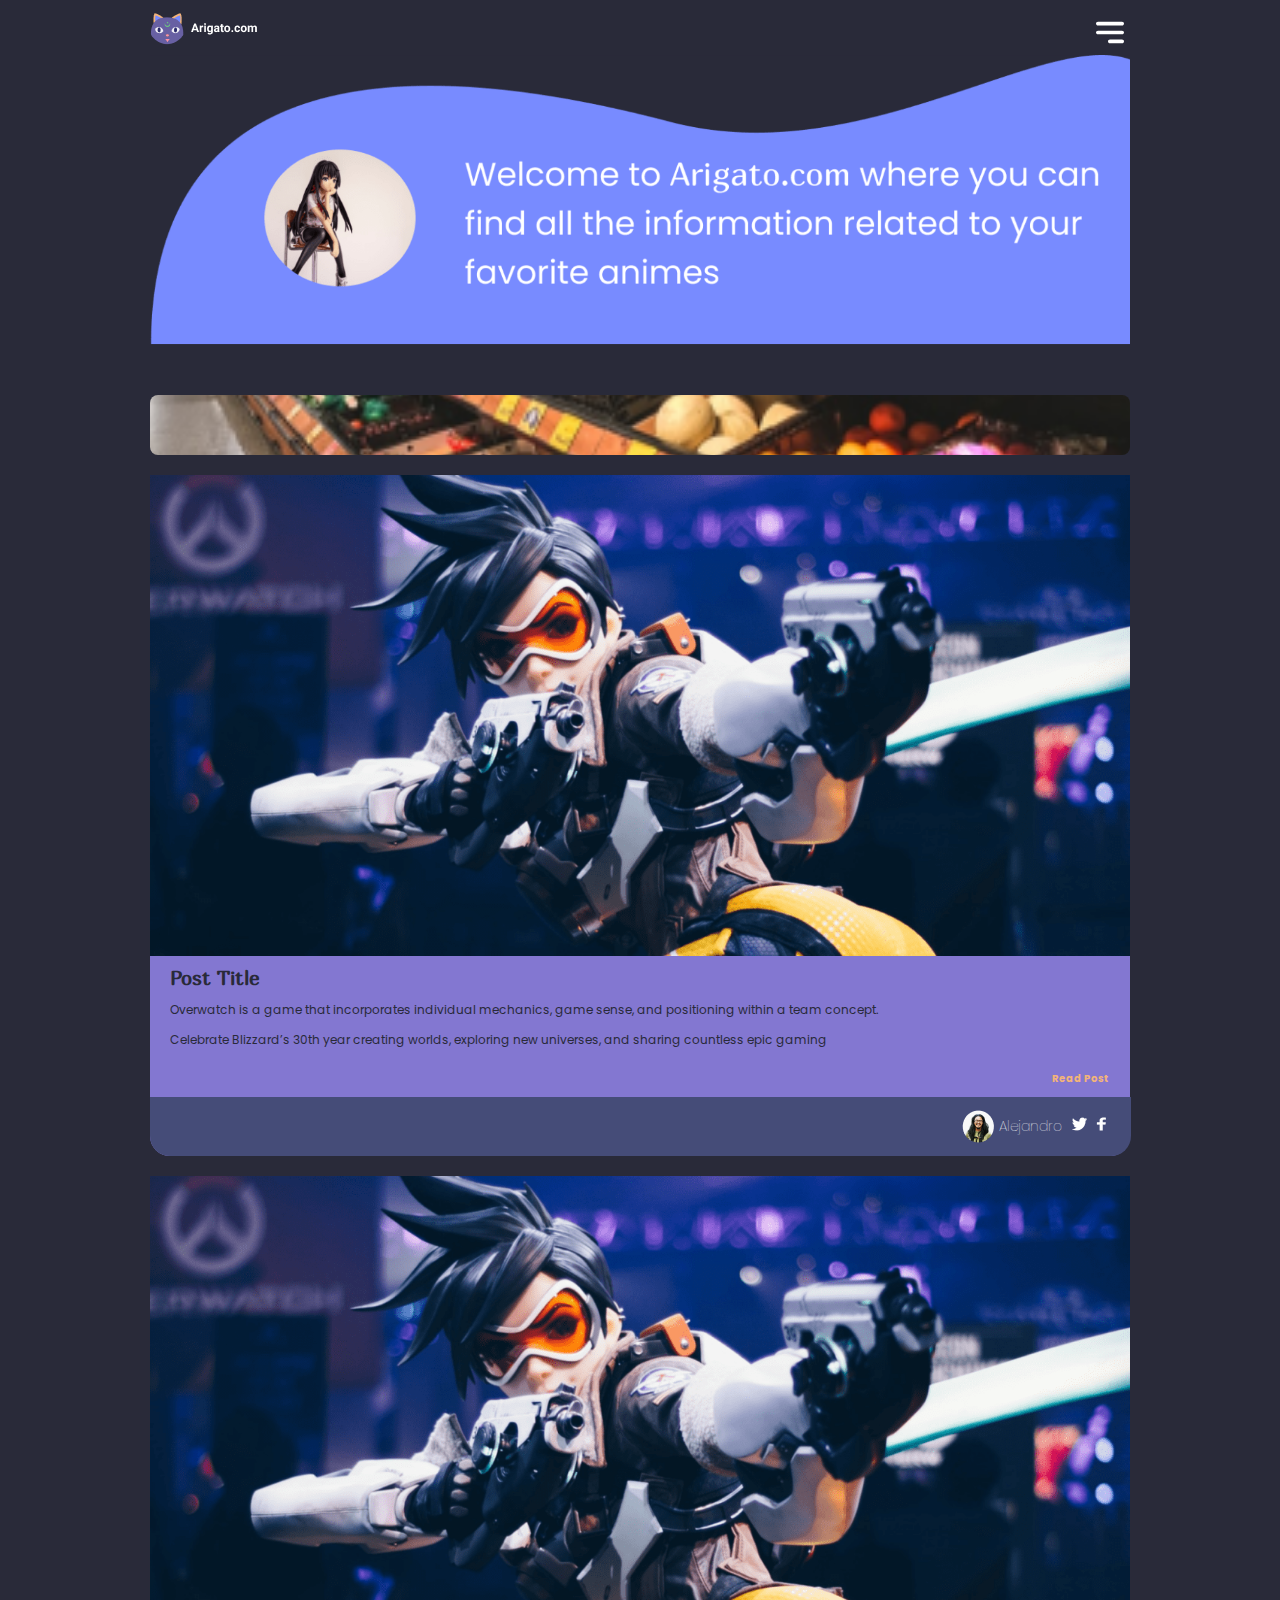
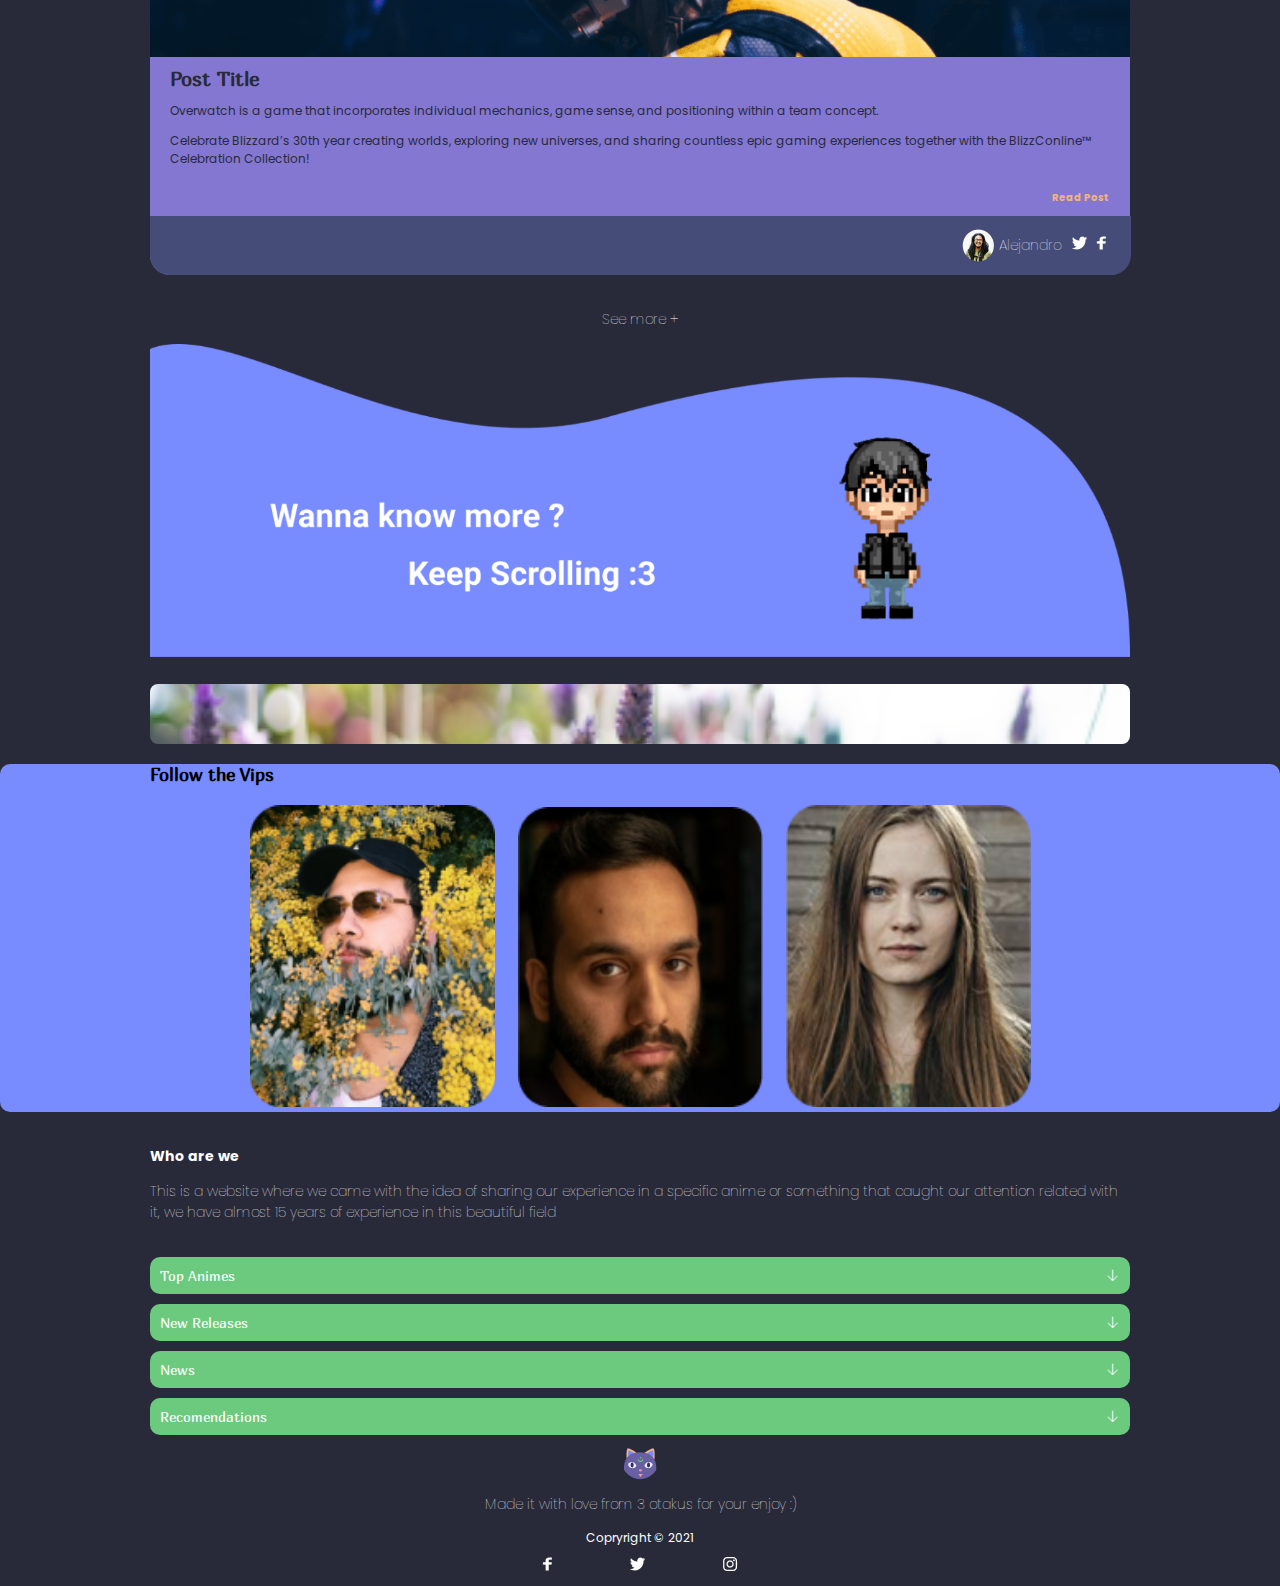
<file: index.html>
<!DOCTYPE html>
<html lang="en">

<head>
  <meta charset="UTF-8">
  <meta name="viewport" content="width=device-width, initial-scale=1.0">
  <link rel="stylesheet" href="public/css/styles.css">
  <title>Arigato.com</title>
</head>

<body>
  <div class="wrapper">
    <div class="container">
      <!--header-->
      <div class="header">
        <img class="logo" src="img/LogoHeader.png" alt="">
        <button class="menu-bottom">menu</button>
      </div>
      <div class="welcome">
        <img
        sizes="(max-width: 1400px) 100vw, 1400px"
        srcset="
        img/test_uv0m8c_c_scale,w_200.png 200w,
        img/test_uv0m8c_c_scale,w_1013.png 1013w,
        img/test_uv0m8c_c_scale,w_1400.png 1400w"
        src="img/test_uv0m8c_c_scale,w_1400.png"
        alt="">
      </div>
      <div class="firstAd"></div>
      <div class="menu">
        <img class="close" src="img/close.png" alt="">
        <ul class="menu_list">
          <li><a href="#">Animes of the Month</a></li>
          <li><a href="#">New Releases</a></li>
          <li><a href="#">News</a></li>
          <li><a href="#">Recomendations</a></li>
        </ul>
        <p class="line"></p>
        <h2 class="category">Categories</h2>
        <ul class="menu_list-2">
          <li><a href="#">Action</a></li>
          <li><a href="#">Adventure</a></li>
          <li><a href="#">Fiction</a></li>
          <li><a href="#">Romantic</a></li>
          <li><a href="#">Terror</a></li>
          <li><a href="#">Gore</a></li>
        </ul>
      </div>
      <!--card-->
      <div class="card">
        <img
        sizes="(max-width: 1400px) 100vw, 1400px"
        srcset="
        img/Rectangle_6_udkba5_c_scale,w_200.png 200w,
        img/Rectangle_6_udkba5_c_scale,w_357.png 357w,
        img/Rectangle_6_udkba5_c_scale,w_477.png 477w,
        img/Rectangle_6_udkba5_c_scale,w_578.png 578w,
        img/Rectangle_6_udkba5_c_scale,w_667.png 667w,
        img/Rectangle_6_udkba5_c_scale,w_751.png 751w,
        img/Rectangle_6_udkba5_c_scale,w_826.png 826w,
        img/Rectangle_6_udkba5_c_scale,w_899.png 899w,
        img/Rectangle_6_udkba5_c_scale,w_969.png 969w,
        img/Rectangle_6_udkba5_c_scale,w_1037.png 1037w,
        img/Rectangle_6_udkba5_c_scale,w_1029.png 1029w,
        img/Rectangle_6_udkba5_c_scale,w_1141.png 1141w,
        img/Rectangle_6_udkba5_c_scale,w_1196.png 1196w,
        img/Rectangle_6_udkba5_c_scale,w_1249.png 1249w,
        img/Rectangle_6_udkba5_c_scale,w_1304.png 1304w,
        img/Rectangle_6_udkba5_c_scale,w_1357.png 1357w,
        img/Rectangle_6_udkba5_c_scale,w_1388.png 1388w,
        img/Rectangle_6_udkba5_c_scale,w_1400.png 1400w"
        src="img/Rectangle_6_udkba5_c_scale,w_1400.png"
        alt="">
        <div class="card__content">
          <h2>Post Title</h2>
          <p>Overwatch is a game that incorporates individual mechanics, game sense, and positioning within a team
            concept.</p>
          <p>Celebrate Blizzard’s 30th year creating worlds, exploring new universes, and sharing countless epic gaming</p>
        </div>
        <div class="card__ancore">
          <a class="card__link" href="post.html">Read Post</a>
        </div>
        <div class="card__social">
          <img src="img/perBio.png" alt="alejandro">
          <p class="js-openModal">Alejandro</p>
          <div class="card__social--links">
            <a href="#">
              <img src="img/twiter.png" alt="">
            </a>
            <a href="#">
              <img src="img/face.png" alt="">
            </a>
          </div>
        </div>
      </div>
      <!--card-->
      <div class="card">
        <img
        sizes="(max-width: 1400px) 100vw, 1400px"
        srcset="
        img/Rectangle_6_udkba5_c_scale,w_200.png 200w,
        img/Rectangle_6_udkba5_c_scale,w_357.png 357w,
        img/Rectangle_6_udkba5_c_scale,w_477.png 477w,
        img/Rectangle_6_udkba5_c_scale,w_578.png 578w,
        img/Rectangle_6_udkba5_c_scale,w_667.png 667w,
        img/Rectangle_6_udkba5_c_scale,w_751.png 751w,
        img/Rectangle_6_udkba5_c_scale,w_826.png 826w,
        img/Rectangle_6_udkba5_c_scale,w_899.png 899w,
        img/Rectangle_6_udkba5_c_scale,w_969.png 969w,
        img/Rectangle_6_udkba5_c_scale,w_1037.png 1037w,
        img/Rectangle_6_udkba5_c_scale,w_1029.png 1029w,
        img/Rectangle_6_udkba5_c_scale,w_1141.png 1141w,
        img/Rectangle_6_udkba5_c_scale,w_1196.png 1196w,
        img/Rectangle_6_udkba5_c_scale,w_1249.png 1249w,
        img/Rectangle_6_udkba5_c_scale,w_1304.png 1304w,
        img/Rectangle_6_udkba5_c_scale,w_1357.png 1357w,
        img/Rectangle_6_udkba5_c_scale,w_1388.png 1388w,
        img/Rectangle_6_udkba5_c_scale,w_1400.png 1400w"
        src="img/Rectangle_6_udkba5_c_scale,w_1400.png"
        alt="">
        <div class="card__content">
          <h2>Post Title</h2>
          <p>Overwatch is a game that incorporates individual mechanics, game sense, and positioning within a team
            concept.</p>
          <p>Celebrate Blizzard’s 30th year creating worlds, exploring new universes, and sharing countless epic gaming
            experiences together with the BlizzConline™ Celebration Collection!</p>
        </div>
        <div class="card__ancore">
          <a class="card__link" href="post.html">Read Post</a>
        </div>
        <div class="card__social">
          <img src="img/perBio.png" alt="alejandro">
          <p class="js-openModal">Alejandro</p>
          <div class="card__social--links">
            <a href="#">
              <img src="img/twiter.png" alt="">
            </a>
            <a href="#">
              <img src="img/face.png" alt="">
            </a>
          </div>
        </div>
      </div>
      <div class="see-more">
        <p>See more +</p>
      </div>
      <div class="More-info">
        <img
        sizes="(max-width: 1400px) 100vw, 1400px"
        srcset="
        img/Group_10_oachvr_c_scale,w_200.png 200w,
        img/Group_10_oachvr_c_scale,w_1400.png 1400w"
        src="img/Group_10_oachvr_c_scale,w_1400.png"
        alt="">
      </div>
      <div class="secondAd"></div>
      <!--modal-->
      <div class="modal">
        <div class="modal__close">
          <img class="js--closeModal" src="img/close.png" alt="">
        </div>
        <div class="modal__content">
          <h4>Alejandro Sanchez Martinez</h4>
          <img src="img/bigPer.png" alt="Is a men, his hair is long, his name is Alejandro Sanchez">
          <p>Alejandro is one our best critics in anime, with more than 10 years of the experience and great knowledge
            about this whole world, apart from being our best rated of the month for his good reviews and experiences
          </p>
        </div>
        <div class="modal__social--links">
          <a href="#">
            <img src="img/twiter.png" alt="">
          </a>
          <a href="#">
            <img src="img/face.png" alt="">
          </a>
        </div>
        <a class="modal__email" href="mailto:alejandrosm@gmail.com">alejandrosm@gmail.com</a>
      </div>
    </div>
  </div>
  <div class="vips">
    <div class="container">
        <div class="vips__container">
            <h2>Follow the Vips</h2>
            <div class="vips__container--famous">
                <img src="img/persona 1.png" alt="face person">
                <img src="img/persona 2.png" alt="face person">
                <img src="img/persona 3.png" alt="face person">
            </div>
        </div>
    </div>
  </div>
  <div class="wrapper">
    <div class="container">
      <div class="about__us">
        <p class="about__us--title">Who are we</p>
        <p class="about__us--paragraph">This is a website where we came with the idea of sharing  our experience in a specific anime or something that caught our attention related with it, we have almost 15 years of experience in this beautiful field</p>
      </div>
        <button class="accordeon">
          Top Animes
      </button>
      <div class="accordeon__content">
          <ul>
              <li> <a href="#">Tokyo ghoul</a></li>
              <li> <a href="#">Jujutsu Kaisen</a></li>
              <li> <a href="#">Dragon ball z</a></li>
              <li> <a href="#">Sailor moon</a></li>
              <li> <a href="#">One Piece</a></li>
              <li> <a href="#">Full metal alchemist</a></li>
              <li> <a href="#">Soul eater</a></li>
              <li> <a href="#">Zoids</a></li>
          </ul>
      </div>
      <button class="accordeon">
          New Releases
      </button>
      <div class="accordeon__content">
          <ul>
              <li> <a href="#">The time that i got reincarnated as a slime</a></li>
              <li> <a href="#">So im spider</a></li>
              <li> <a href="#">Tower of god</a></li>
              <li> <a href="#">Black clover</a></li>
              <li> <a href="#">Tokyo revengers</a></li>
          </ul>
      </div>
      <button class="accordeon">
          News
      </button>
      <div class="accordeon__content">
          <ul>
              <li> <a href="#">Manga creator of hinuyasha has cancelled his production of the anime</a></li>
              <li> <a href="#">Best free websites to watch anime no ads totally free</a></li>
              <li> <a href="#">Japan has opened a new entertainmet park for anime viewers</a></li>
          </ul>
      </div>
      <button class="accordeon">
          Recomendations
      </button>
      <div class="accordeon__content">
          <ul>
              <li> <a href="#">The time that i got reincarnated as a slime</a></li>
              <li> <a href="#">So im spider</a></li>
              <li> <a href="#">Shingeky no Kyojin</a></li>
              <li> <a href="#">Mirai Nikki</a></li>
              <li> <a href="#">13 eyes</a></li>
          </ul>
      </div>
      <div class="footer">
        <img src="img/Logo.png" alt="Arigato.com">
        <p>Made it with love from 3 otakus for your enjoy :)</p>
        <span>Copryright © 2021</span>
        <div class="footer__social--links">
          <a href="#">
            <img src="img/face.png" alt="">
          </a>
          <a href="#">
            <img src="img/twiter.png" alt="">
          </a>
          <a href="#">
            <img src="img/ig.png" alt="">
          </a>
        </div>
      </div>
    </div>
  </div>
  <script type="module" src="js/home.js"></script>
</body>

</html>
</file>
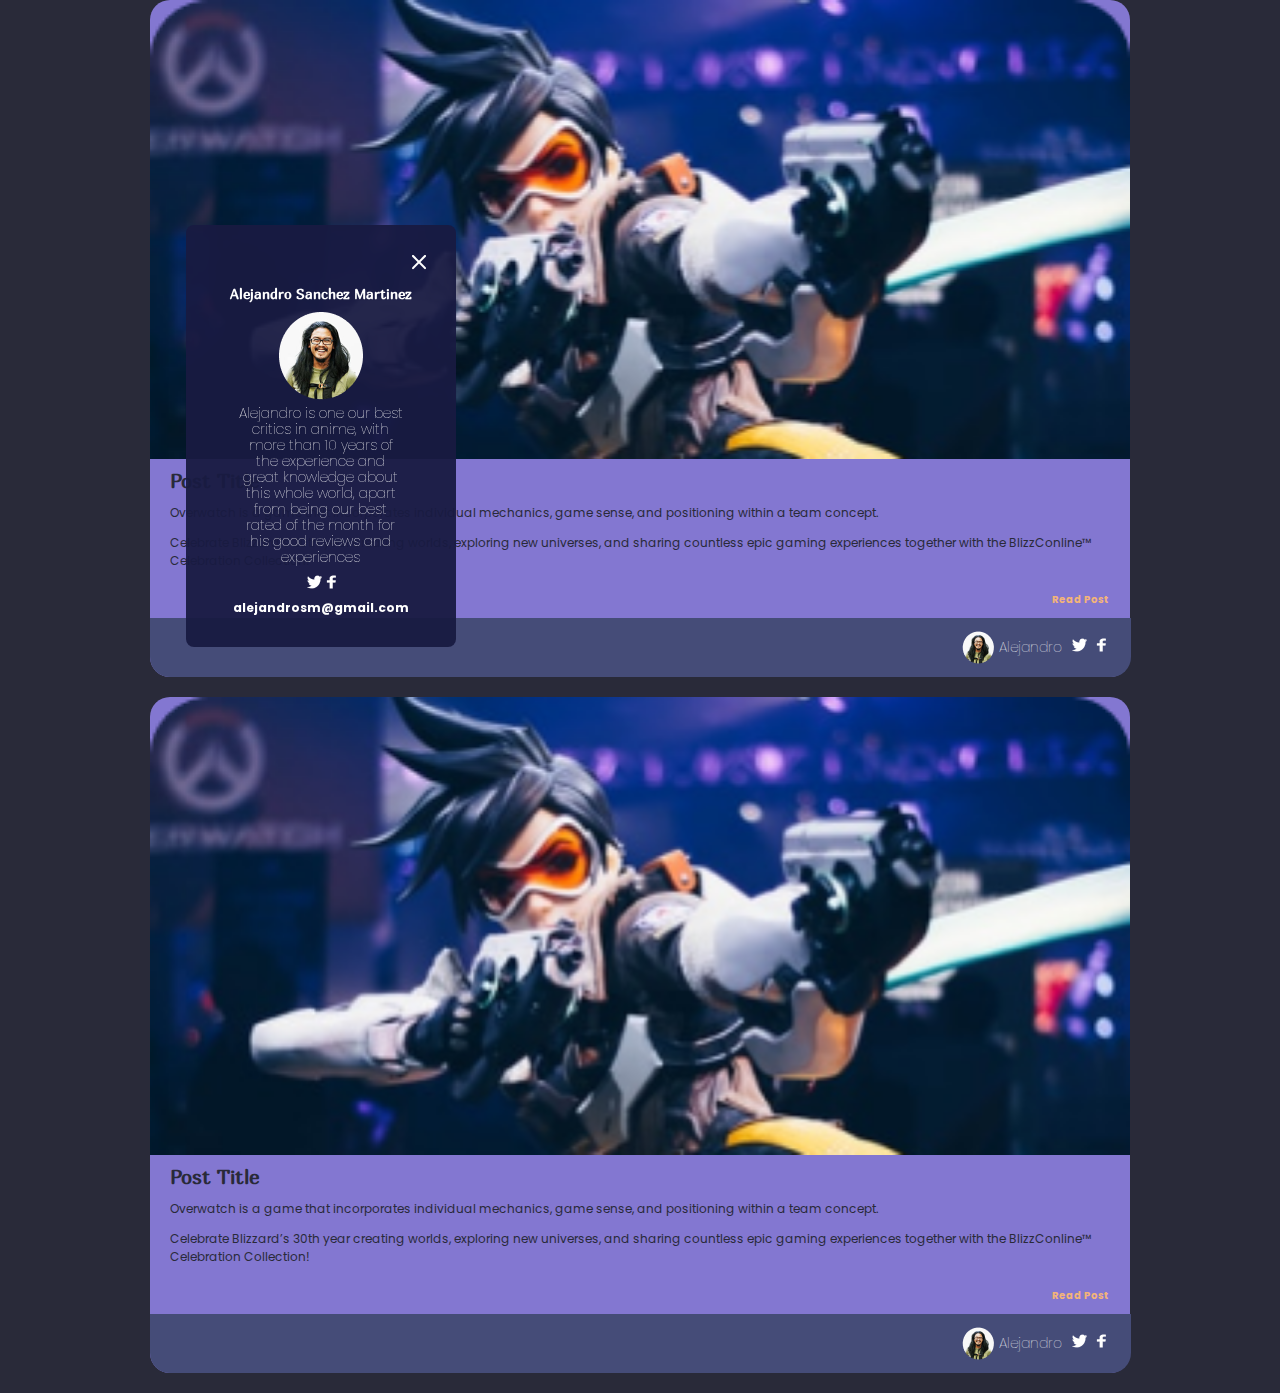
<file: components/index.html>
<!DOCTYPE html>
<html lang="en">
<head>
  <meta charset="UTF-8">
  <meta name="viewport" content="width=device-width, initial-scale=1.0">
  <link rel="stylesheet" href="../public/css/styles.css">
  <title>Document</title>
</head>
<body>

  <div class="wrapper">
    <div class="container">
      <!--card-->
      <div class="card">
        <img class="card__img" src="../img/overwtach.png" alt="overwtach">
        <div class="card__content">
          <h2>Post Title</h2>
          <p>Overwatch is a game that incorporates individual mechanics, game sense, and positioning within a team concept.</p>
          <p>Celebrate Blizzard’s 30th year creating worlds, exploring new universes, and sharing countless epic gaming experiences together with the BlizzConline™ Celebration Collection!</p>
        </div>
        <div class="card__ancore">
          <a class="card__link" href="#">Read Post</a>
        </div>
        <div class="card__social">
          <img src="../img/perBio.png" alt="alejandro">
          <p class="js-openModal">Alejandro</p>
          <div class="card__social--links">
            <a href="#">
              <img src="../img/twiter.png" alt="">
            </a>
            <a href="#">
              <img src="../img/face.png" alt="">
            </a>
          </div>
        </div>
      </div>
      
      <!--card-->
      <div class="card">
        <img class="card__img" src="../img/overwtach.png" alt="overwtach">
        <div class="card__content">
          <h2>Post Title</h2>
          <p>Overwatch is a game that incorporates individual mechanics, game sense, and positioning within a team concept.</p>
          <p>Celebrate Blizzard’s 30th year creating worlds, exploring new universes, and sharing countless epic gaming experiences together with the BlizzConline™ Celebration Collection!</p>
        </div>
        <div class="card__ancore">
          <a class="card__link" href="#">Read Post</a>
        </div>
        <div class="card__social">
          <img src="../img/perBio.png" alt="alejandro">
          <p class="js-openModal">Alejandro</p>
          <div class="card__social--links">
            <a href="#">
              <img src="../img/twiter.png" alt="">
            </a>
            <a href="#">
              <img src="../img/face.png" alt="">
            </a>
          </div>
        </div>
      </div>

      <!--modal-->
      <div class="modal">
        <div class="modal__close">
          <img class="js--closeModal" src="../img/close.png" alt="">
        </div>
        <div class="modal__content">
          <h4>Alejandro Sanchez Martinez</h4>
          <img src="../img/bigPer.png" alt="Is a men, his hair is long, his name is Alejandro Sanchez">
          <p>Alejandro is one our best critics in anime, with more than 10 years of the experience and great knowledge about this whole world, apart from being our best rated of the month for his good reviews and experiences</p>
        </div>
        <div class="modal__social--links">
          <a href="#">
            <img src="../img/twiter.png" alt="">
          </a>
          <a href="#">
            <img src="../img/face.png" alt="">
          </a>
        </div>
        <a class="modal__email" href="mailto:alejandrosm@gmail.com">alejandrosm@gmail.com</a>
      </div>
    </div>
  </div>
  <script src="../js/modules/modal.js"></script>
</body>
</html>
</file>
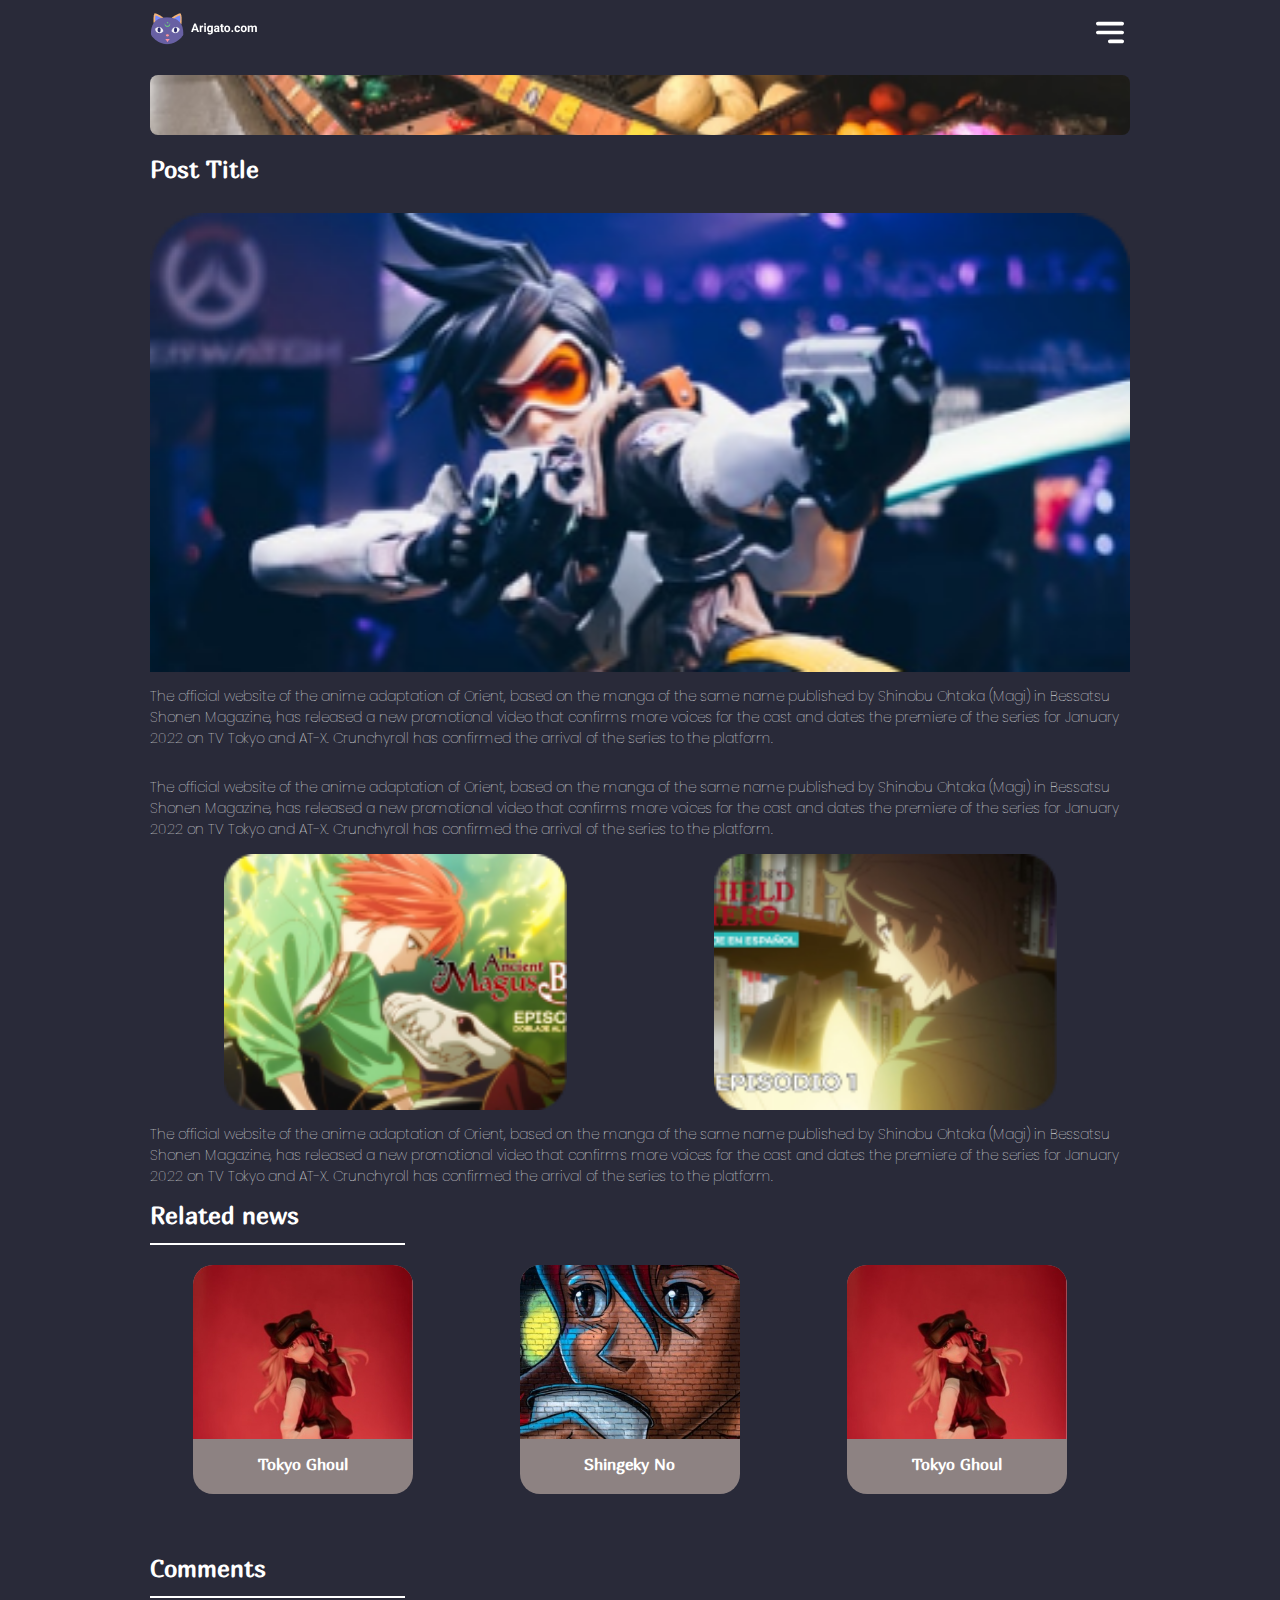
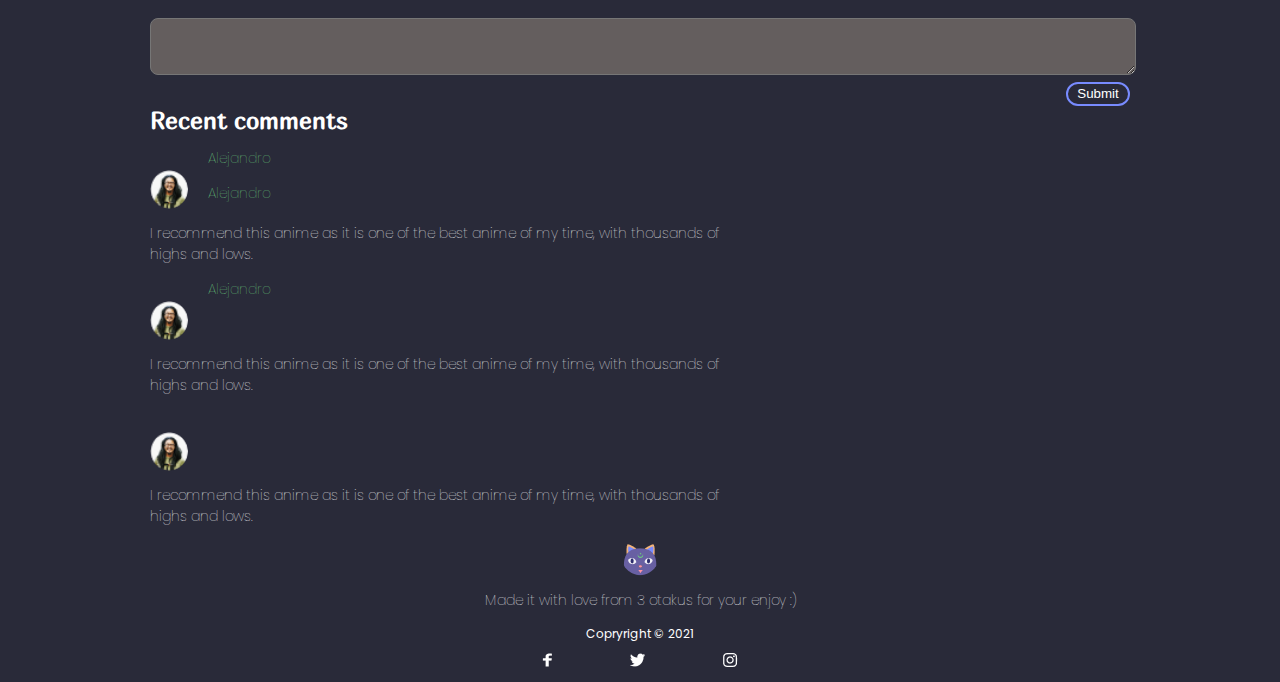
<file: post.html>
<!DOCTYPE html>
<html lang="en">

<head>
  <meta charset="UTF-8">
  <meta name="viewport" content="width=device-width, initial-scale=1.0">
  <link rel="stylesheet" href="public/css/styles.css">
  <title>Arigato.com</title>
</head>

<body>
  <div class="wrapper">
    <div class="container">
      <!--header-->
      <div class="header">
        <img class="logo" src="img/LogoHeader.png" alt="">
        <button class="menu-bottom">menu</button>
      </div>
      <div class="firstAd"></div>
      <h2 class="title__h2">Post Title</h2>
      <img class="card__img" src="img/overwtach.png" alt="overwtach">
      <p>The official website of the anime adaptation of Orient, based on the manga of the same name published by
        Shinobu Ohtaka (Magi) in Bessatsu Shonen Magazine, has released a new promotional video that confirms more
        voices for the cast and dates the premiere of the series for January 2022 on TV Tokyo and AT-X. Crunchyroll has
        confirmed the arrival of the series to the platform.</p>
      <p>The official website of the anime adaptation of Orient, based on the manga of the same name published by
        Shinobu Ohtaka (Magi) in Bessatsu Shonen Magazine, has released a new promotional video that confirms more
        voices for the cast and dates the premiere of the series for January 2022 on TV Tokyo and AT-X. Crunchyroll has
        confirmed the arrival of the series to the platform.</p>
      <div class="animes">
        <img class="anime-img anime-1" src="img/anime1.png" alt="">
        <img class="anime-img anime-2" src="img/anime2.png" alt="">
      </div>
      <p>The official website of the anime adaptation of Orient, based on the manga of the same name published by
        Shinobu Ohtaka (Magi) in Bessatsu Shonen Magazine, has released a new promotional video that confirms more
        voices for the cast and dates the premiere of the series for January 2022 on TV Tokyo and AT-X. Crunchyroll has
        confirmed the arrival of the series to the platform.</p>
      <h2 class="title">Related news</h2>
      <p class="line-2"></p>
      <div class="slider">
        <div class="slider__card">
          <img src="img/slide01.jpeg" alt="">
          <div class="slider__card--link">
            <a href="#">
              <h4>Tokyo Ghoul</h4>
            </a>
          </div>
        </div>

        <div class="slider__card">
          <img src="img/slide02.jpeg" alt="">
          <div class="slider__card--link">
            <a href="#">
              <h4>Shingeky No</h4>
            </a>
          </div>
        </div>

        <div class="slider__card">
          <img src="img/slide01.jpeg" alt="">
          <div class="slider__card--link">
            <a href="#">
              <h4>Tokyo Ghoul</h4>
            </a>
          </div>
        </div>
      </div>
      <h2 class="title">Comments</h2>
      <p class="line-2"></p>
      <div>
        <textarea name="" id="" cols="30" rows="10" class="coments"></textarea>
        <button class="botton-comments">Submit</button>
      </div>
      <h2 class="title">Recent comments</h2>
      <div class="container__commests">
        <div class="commests">
          <img class="porfile" src="img/perBio.png" alt="">
          <p class="name">Alejandro</p>
          <p class="comment">I recommend this anime as it is one of the best anime of my time, with thousands of highs and lows.</p>
        </div>

        <div class="commests">
          <img class="porfile" src="img/perBio.png" alt="">
          <p class="name">Alejandro</p>
          <p class="comment">I recommend this anime as it is one of the best anime of my time, with thousands of highs and lows.</p>
        </div>

        <div class="commests">
          <img class="porfile" src="img/perBio.png" alt="">
          <p class="name">Alejandro</p>
          <p class="comment">I recommend this anime as it is one of the best anime of my time, with thousands of highs and lows.</p>
        </div>
      </div>
      <div class="footer">
        <img src="img/Logo.png" alt="Arigato.com">
        <p>Made it with love from 3 otakus for your enjoy :)</p>
        <span>Copryright © 2021</span>
        <div class="footer__social--links">
          <a href="#">
            <img src="img/face.png" alt="">
          </a>
          <a href="#">
            <img src="img/twiter.png" alt="">
          </a>
          <a href="#">
            <img src="img/ig.png" alt="">
          </a>
        </div>
      </div>
    </div>
  </div>
</body>

</html>
</file>
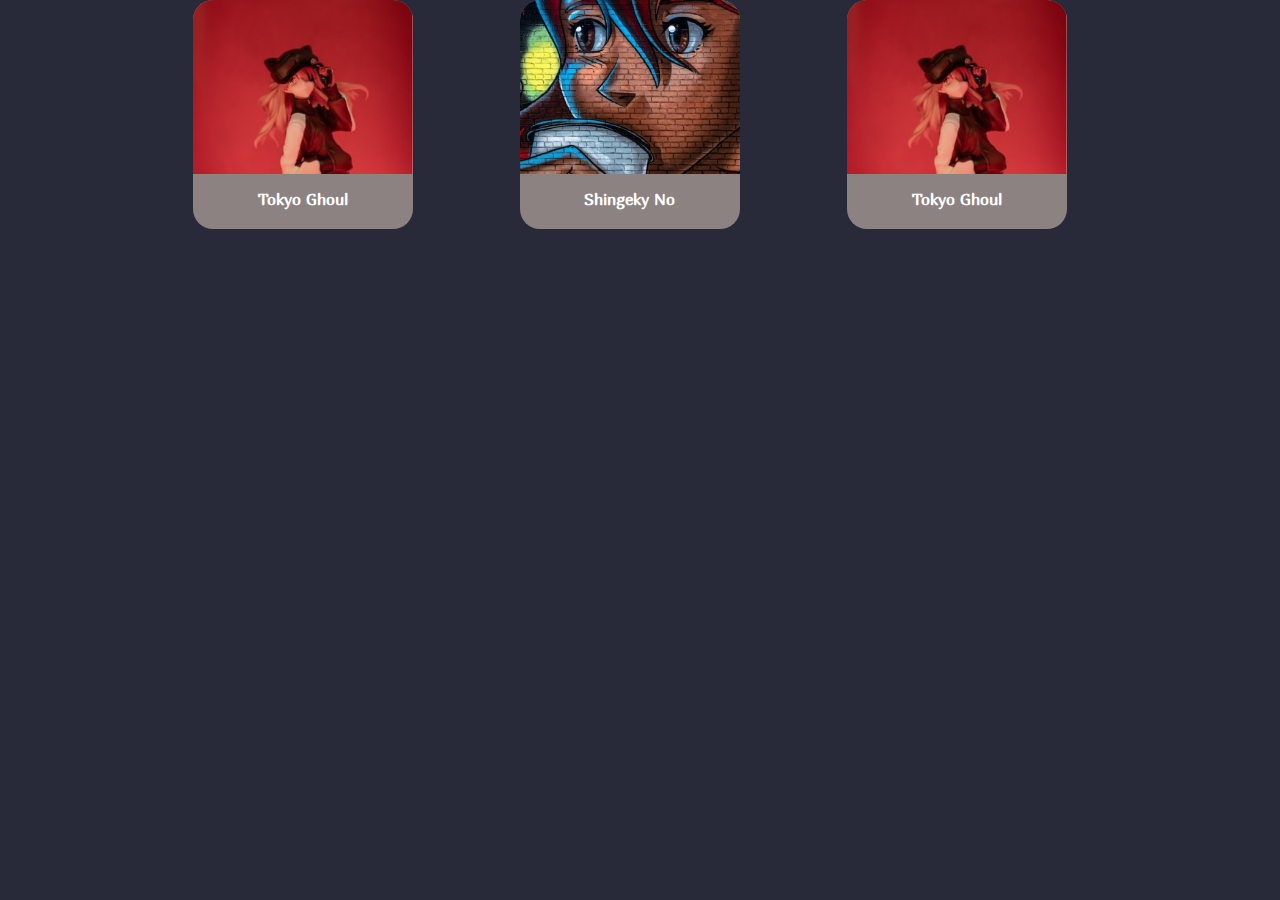
<file: components/slider.html>
<!DOCTYPE html>
<html lang="en">
<head>
  <meta charset="UTF-8">
  <meta name="viewport" content="width=device-width, initial-scale=1.0">
  <link rel="stylesheet" href="../public/css/styles.css">
  <title>Document</title>
</head>
<body>

  <div class="wrapper">
    <div class="container">
      <!--slider-->
      <div class="slider">
        <div class="slider__card">
          <img src="../img/slide01.jpeg" alt="">
          <div class="slider__card--link">
            <a href="#">
              <h4>Tokyo Ghoul</h4>
            </a>
          </div>
        </div>

        <div class="slider__card">
          <img src="../img/slide02.jpeg" alt="">
          <div class="slider__card--link">
            <a href="#">
              <h4>Shingeky No</h4>
            </a>
          </div>
        </div>

        <div class="slider__card">
          <img src="../img/slide01.jpeg" alt="">
          <div class="slider__card--link">
            <a href="#">
              <h4>Tokyo Ghoul</h4>
            </a>
          </div>
        </div>

      </div>
    </div>
  </div>
  <script src="../js/modules/modal.js"></script>
</body>
</html>
</file>
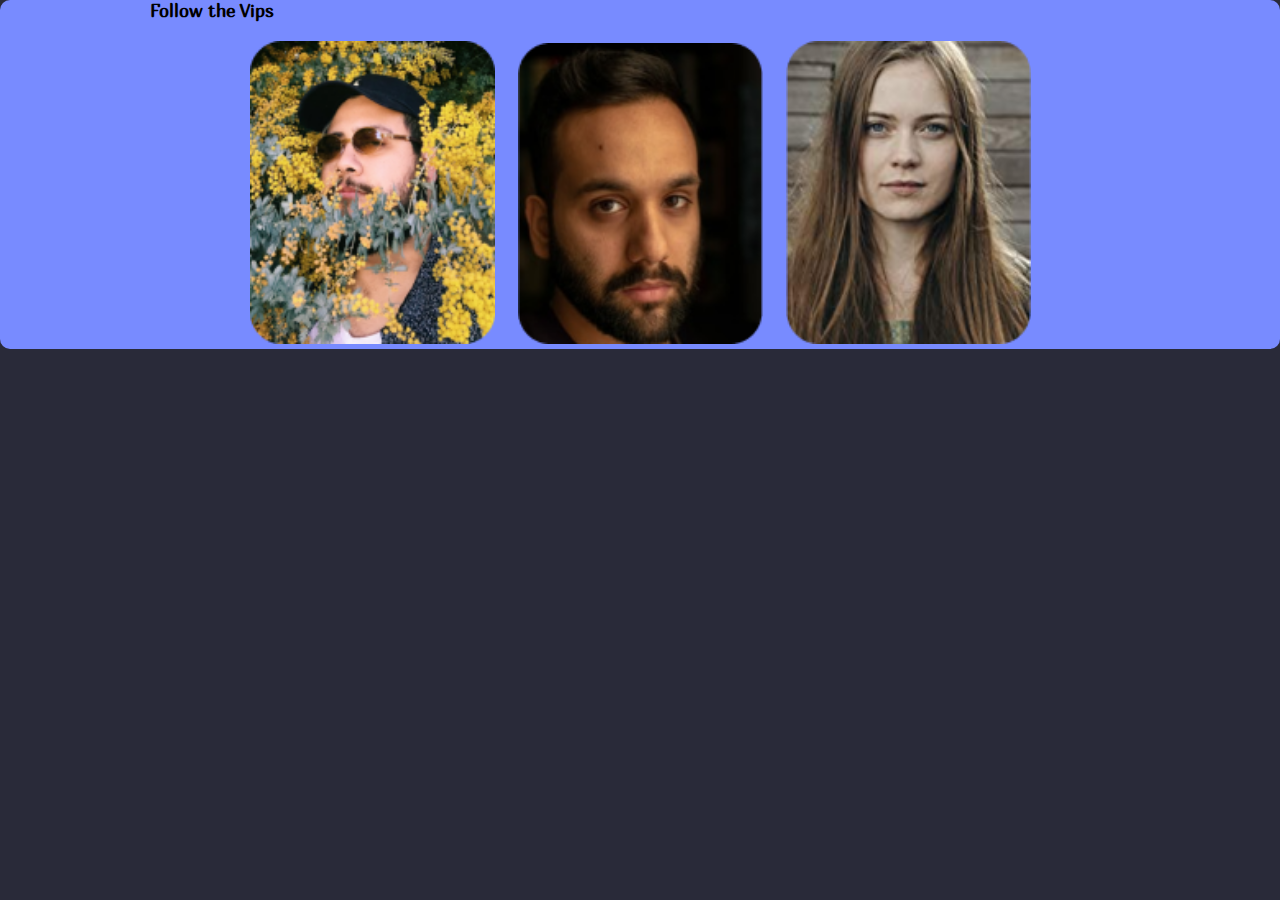
<file: components/vips.html>
<!DOCTYPE html>
<html lang="en">

<head>
    <meta charset="UTF-8">
    <meta name="viewport" content="width=device-width, initial-scale=1.0">
    <link rel="stylesheet" href="../public/css/styles.css">
    <title>Arigato.com</title>
</head>

<body>
    <div class="vips">
        <div class="container">
            <div class="vips__container">
                <h2>Follow the Vips</h2>
                <div class="vips__container--famous">
                    <img src="../img/persona 1.png" alt="face person">
                    <img src="../img/persona 2.png" alt="face person">
                    <img src="../img/persona 3.png" alt="face person">
                </div>
            </div>
        </div>
    </div>
</body>

</html>
</file>
<file: public/css/styles.css>
@import url("https://fonts.googleapis.com/css2?family=Poppins:wght@400;500&display=swap");
@import url("https://fonts.googleapis.com/css2?family=Marmelad&display=swap");
html {
  background: #292A39;
  color: #FFFFFF;
  font-family: "poppins", sans-serif;
  font-size: 10px; }

body {
  margin: 0;
  padding: 0; }

.wrapper {
  margin: 0 auto;
  width: 360px; }
  @media (min-width: 720px) {
    .wrapper {
      width: 720px; } }
  @media (min-width: 1024px) {
    .wrapper {
      width: 1024px; } }
  @media (min-width: 1440px) {
    .wrapper {
      width: 1440px; } }

.container {
  margin: 0 auto;
  width: 330px;
  flex-direction: column;
  display: flex; }
  @media (min-width: 720px) {
    .container {
      width: 700px; } }
  @media (min-width: 1024px) {
    .container {
      width: 980px; } }

h1, h2, h3, h4 {
  margin: 0;
  font-family: "marmelad", sans-serif; }

p {
  font-size: 1.2rem; }
  @media (min-width: 1024px) {
    p {
      font-size: 1.4rem;
      font-weight: lighter; } }

a {
  text-decoration: none; }

.card {
  background: #8377D1;
  border-radius: 2rem;
  color: #292A39;
  display: flex;
  flex-direction: column;
  margin-bottom: 2rem;
  position: relative; }

.card__img {
  width: 100%; }

.card__content {
  padding: 10px 20px; }
  .card__content h2 {
    font-size: 2rem; }
  .card__content p {
    font-size: 1.2rem;
    font-weight: 400;
    line-height: 1.8rem; }

.card__ancore {
  align-self: flex-end;
  flex: 0 1 auto;
  padding: 0 20px 1rem 20px; }
  .card__ancore a {
    color: #F3B479;
    font-weight: 700; }

.card__social {
  align-items: center;
  background: #454C78;
  border-radius: 0 0 2rem 2rem;
  display: flex;
  flex-direction: row;
  justify-content: flex-end;
  padding: 0.5rem 2rem;
  width: 87.3%; }
  .card__social p {
    color: #FFFFFF;
    padding-right: 1rem; }
  .card__social img {
    padding-right: 0.5rem; }
  @media (min-width: 720px) {
    .card__social {
      width: 94.4%; } }
  @media (min-width: 1024px) {
    .card__social {
      width: 96%; } }

.card__social--links {
  padding: 1rem 0; }

.see-more {
  font-size: 1.6rem;
  text-align: center; }

.modal {
  background: rgba(24, 26, 65, 0.95);
  border-radius: 0.8rem;
  display: flex;
  flex-direction: column;
  justify-content: center;
  padding: 3rem 3rem;
  text-align: center;
  position: fixed;
  left: 14.5%;
  top: 25vh;
  width: 210px; }

.modal__close {
  align-self: flex-end;
  flex: 0 1 auto; }

.modal__content h4 {
  font-size: 1.4rem;
  padding: 1rem; }

.modal__content p {
  line-height: 1.6rem;
  margin: 0 auto;
  width: 80%; }

.modal__social--links {
  padding: 1rem 1rem 0.5rem 1rem; }

.modal__email {
  color: #FFFFFF;
  font-weight: 700;
  font-size: 1.2rem; }

.js__none {
  display: none; }

.accordeon {
  border: none;
  border-radius: 1rem;
  background-color: #6CCA7F;
  color: #FFFFFF;
  font-family: "marmelad", sans-serif;
  font-size: 1.4rem;
  margin-bottom: 1rem;
  transition: 0.4s;
  text-align: start;
  padding: 1rem;
  width: 100%; }
  .accordeon::after {
    content: "\1F863";
    float: right; }

.active::after {
  content: "\1F861";
  float: right; }

.accordeon__content {
  display: none;
  font-family: "poppins", sans-serif;
  font-size: 1.2rem; }
  .accordeon__content ul {
    list-style: none;
    padding: 0 16px; }
  .accordeon__content a {
    text-decoration: none;
    color: #FFFFFF; }
  .accordeon__content li {
    margin-bottom: 1rem; }

.footer {
  display: flex;
  flex-direction: column;
  font-size: 1.2rem;
  justify-content: flex-end;
  align-items: center;
  text-align: center;
  width: 100%; }

.footer__social--links {
  align-items: center;
  display: flex;
  flex-direction: row;
  justify-content: space-between;
  margin: 1rem 0;
  width: 20%; }

.about__us {
  font-size: 1.2rem;
  margin: 2rem 0 2rem 0; }

.about__us--title {
  font-size: 1.4rem;
  font-weight: bold; }

.More-info img {
  width: 100%; }

.vips {
  background-color: #788BFF;
  border-radius: 1rem;
  width: 100%; }

.vips__container h2 {
  color: black;
  font-size: 1.8rem;
  margin-bottom: 2rem; }

.vips__container--famous {
  text-align: center; }
  .vips__container--famous img {
    width: 18%; }
    @media (min-width: 720px) {
      .vips__container--famous img {
        width: 21.4%; } }
    @media (min-width: 1024px) {
      .vips__container--famous img {
        width: 25%; } }
  .vips__container--famous img + img {
    margin-left: 2rem; }

.menu {
  background-color: #788BFF;
  border-radius: 3.125rem 0rem 0rem 3.125rem;
  float: right;
  width: 200px;
  position: fixed;
  right: 0;
  top: 0;
  transition: right 0.8s;
  display: none;
  z-index: 5; }
  .menu a {
    color: #FFFFFF; }

.header {
  width: 100%;
  margin-top: 1rem; }

.close {
  float: right;
  margin-bottom: 1rem; }

.menu-bottom {
  background-image: url(../../img/menu.svg);
  background-repeat: no-repeat;
  background-position: right;
  background-color: transparent;
  border: none;
  cursor: pointer;
  font-size: 4rem;
  overflow: hidden;
  padding: 0;
  margin: 0;
  text-indent: 100%;
  white-space: nowrap;
  float: right; }
  @media (min-width: 720px) {
    .menu-bottom {
      background-size: 3rem; } }
  @media (min-width: 1024px) {
    .menu-bottom {
      background-size: 4rem; } }

.menu_list li {
  font-family: "poppins", sans-serif;
  font-size: 1.4rem;
  line-height: 1.313rem;
  list-style: none;
  margin-bottom: 0.313rem; }

.category {
  font-family: "poppins", sans-serif;
  font-size: 1.4rem;
  font-weight: bold;
  text-align: center; }

.menu_list-2 {
  color: #FFFFFF;
  font-family: "poppins", sans-serif;
  font-size: 1.4rem;
  margin-bottom: 0.313rem; }

.line {
  border-bottom: 0.2rem #fff solid;
  width: 10.5rem;
  position: relative;
  left: 1.25rem; }

.welcome img {
  width: 100%; }

.firstAd {
  background-image: url("../../img/first-ad.png");
  background-position: center;
  background-repeat: no-repeat;
  background-size: cover;
  border-radius: 8px;
  height: 60px;
  margin: 2rem 0 2rem 0; }

.secondAd {
  background-image: url("../../img/second-ad.png");
  background-position: center;
  background-repeat: no-repeat;
  background-size: cover;
  border-radius: 8px;
  height: 60px;
  margin: 2rem 0 2rem 0; }

.slider {
  display: flex;
  margin-bottom: 5rem;
  overflow-x: scroll;
  padding-bottom: 1rem; }
  @media (min-width: 720px) {
    .slider {
      overflow-x: hidden; } }
  @media (min-width: 1024px) {
    .slider {
      justify-content: space-around; } }

.slider__card {
  background: #8D8282;
  border-top-left-radius: 2rem;
  border-top-right-radius: 2rem;
  border-bottom-left-radius: 2rem;
  border-bottom-right-radius: 2rem;
  margin-right: 2rem; }
  .slider__card h4 {
    font-size: 1.6rem; }
  .slider__card img {
    border-top-left-radius: 2rem;
    border-top-right-radius: 2rem;
    width: 220px; }
  .slider__card a {
    color: #FFFFFF; }
  @media (min-width: 1024px) {
    .slider__card {
      justify-content: space-between; } }

.slider__card--link {
  align-items: center;
  display: flex;
  flex-direction: column;
  padding: 1rem 0rem 2rem 0rem; }

.title {
  font-size: 2.4rem; }

.title__h2 {
  margin-bottom: 3rem;
  font-size: 2.4rem; }

.animes {
  display: flex;
  justify-content: space-around; }

.anime-img {
  border-radius: 0.938rem; }
  @media (min-width: 720px) {
    .anime-img {
      width: 35%;
      height: 35%; } }

.line-2 {
  border-bottom: 0.2rem #fff solid;
  margin-bottom: 2rem;
  position: relative;
  width: 25.5rem; }

.coments {
  width: 100%;
  height: 51px;
  background: #645E5E;
  border-radius: 8px; }

.botton-comments {
  display: flex;
  flex-direction: row;
  justify-content: center;
  align-items: center;
  padding: 10px 30px;
  width: 62px;
  height: 20px;
  border: 2px solid #788BFF;
  background-color: transparent;
  color: #fff;
  box-sizing: border-box;
  border-radius: 40px;
  float: right;
  margin-top: 2px; }

.name {
  color: #6CCA7F;
  margin-left: 50px; }

.porfile {
  width: 38px;
  height: 39px;
  margin-top: 22px;
  border-radius: 50px;
  float: left; }

.container__commests {
  width: 100%; }

.commests {
  width: 300px; }
  .commests img {
    margin-right: 2rem; }
  @media (min-width: 720px) {
    .commests {
      width: 600px; } }

.comment {
  width: 100%;
  float: inline-end; }
</file>
